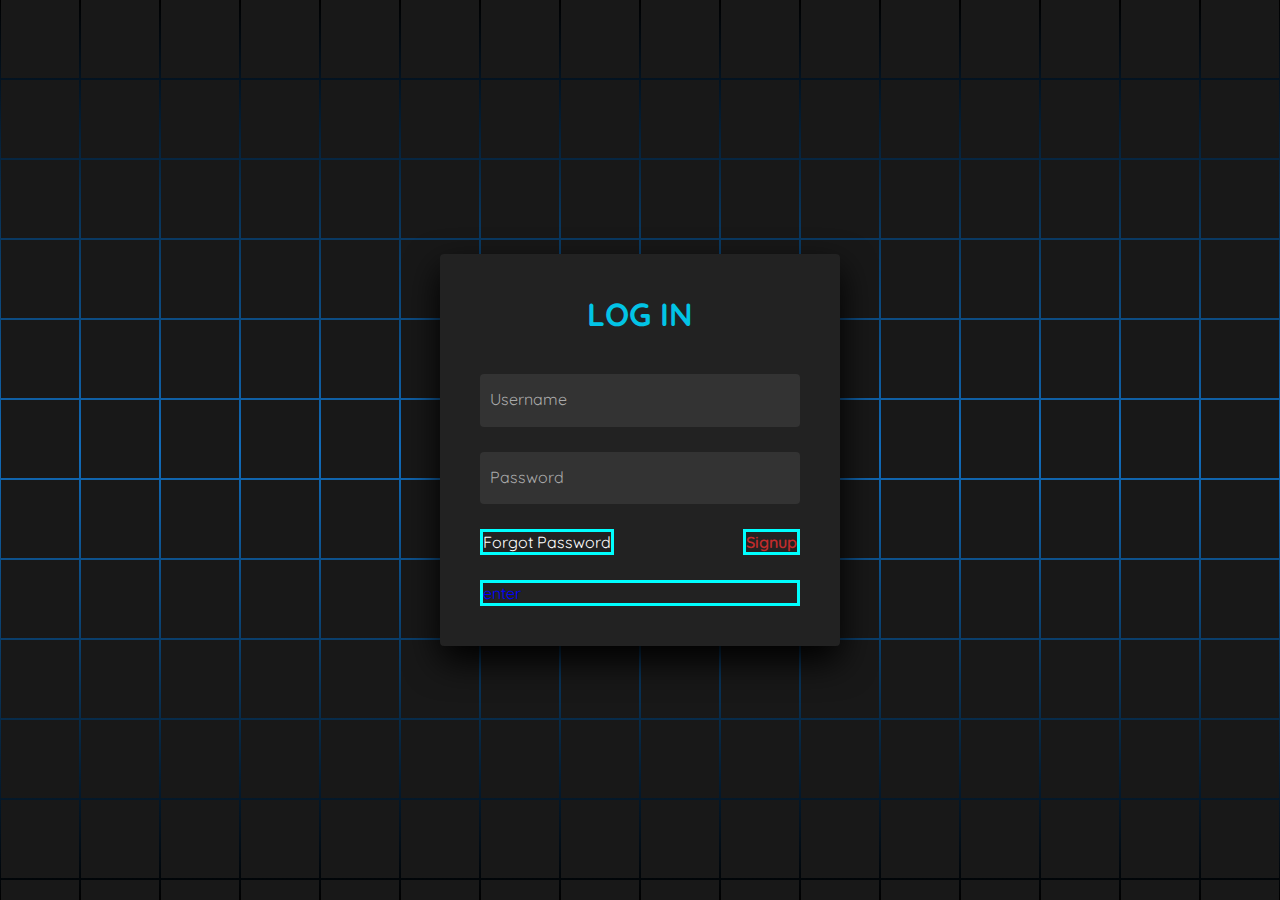
<file: index.html>
<!DOCTYPE html>
<html lang="en" >
<head>
  <meta charset="UTF-8">
  <title>log in to Z.C.S</title>
  <link rel="stylesheet" href="login.css">

</head>
<body>
<!-- partial:index.partial.html -->
<!doctype html>

<html lang="en"> 

 <head> 

  <meta charset="UTF-8"> 

  <title>login &amp; CSS Only</title> 

  <link rel="stylesheet" href="login.css"> 

 </head> 

 <body> <!-- partial:index.partial.html --> 

  <section> <span></span> <span></span> <span></span> <span></span> <span></span> <span></span> <span></span> <span></span> <span></span> <span></span> <span></span> <span></span> <span></span> <span></span> <span></span> <span></span> <span></span> <span></span> <span></span> <span></span> <span></span> <span></span> <span></span> <span></span> <span></span> <span></span> <span></span> <span></span> <span></span> <span></span> <span></span> <span></span> <span></span> <span></span> <span></span> <span></span> <span></span> <span></span> <span></span> <span></span> <span></span> <span></span> <span></span> <span></span> <span></span> <span></span> <span></span> <span></span> <span></span> <span></span> <span></span> <span></span> <span></span> <span></span> <span></span> <span></span> <span></span> <span></span> <span></span> <span></span> <span></span> <span></span> <span></span> <span></span> <span></span> <span></span> <span></span> <span></span> <span></span> <span></span> <span></span> <span></span> <span></span> <span></span> <span></span> <span></span> <span></span> <span></span> <span></span> <span></span> <span></span> <span></span> <span></span> <span></span> <span></span> <span></span> <span></span> <span></span> <span></span> <span></span> <span></span> <span></span> <span></span> <span></span> <span></span> <span></span> <span></span> <span></span> <span></span> <span></span> <span></span> <span></span> <span></span> <span></span> <span></span> <span></span> <span></span> <span></span> <span></span> <span></span> <span></span> <span></span> <span></span> <span></span> <span></span> <span></span> <span></span> <span></span> <span></span> <span></span> <span></span> <span></span> <span></span> <span></span> <span></span> <span></span> <span></span> <span></span> <span></span> <span></span> <span></span> <span></span> <span></span> <span></span> <span></span> <span></span> <span></span> <span></span> <span></span> <span></span> <span></span> <span></span> <span></span> <span></span> <span></span> <span></span> <span></span> <span></span> <span></span> <span></span> <span></span> <span></span> <span></span> <span></span> <span></span> <span></span> <span></span> <span></span> <span></span> <span></span> <span></span> <span></span> <span></span> <span></span> <span></span> <span></span> <span></span> <span></span> <span></span> <span></span> <span></span> <span></span> <span></span> <span></span> <span></span> <span></span> <span></span> <span></span> <span></span> <span></span> <span></span> <span></span> <span></span> <span></span> <span></span> <span></span> <span></span> <span></span> <span></span> <span></span> <span></span> <span></span> <span></span> <span></span> <span></span> <span></span> <span></span> <span></span> <span></span> <span></span> <span></span> <span></span> <span></span> <span></span> <span></span> <span></span> <span></span> <span></span> <span></span> <span></span> <span></span> <span></span> <span></span> <span></span> <span></span> <span></span> <span></span> <span></span> <span></span> <span></span> <span></span> <span></span> <span></span> <span></span> <span></span> <span></span> <span></span> <span></span> <span></span> <span></span> <span></span> <span></span> <span></span> <span></span> <span></span> <span></span> <span></span> <span></span> <span></span> <span></span> <span></span> <span></span> <span></span> <span></span> <span></span> <span></span> <span></span> <span></span> <span></span> <span></span> <span></span> <span></span> <span></span> <span></span> <span></span> <span></span> <span></span> <span></span> <span></span> <span></span> 

   <div class="signin"> 

    <div class="content"> 

     <h2>log in</h2> 

     <div class="form"> 

      <div class="inputBox"> 

       <input type="text" required> <i>Username</i> 

      </div> 

      <div class="inputBox"> 

       <input type="password" required> <i>Password</i> 

      </div> 

      <div class="links"> <a href="SENDER.html">Forgot Password</a> <a href="regester.html">Signup</a> 

      </div> 

      <div class="inputBox"> 

       <a href="INTRO.HTML" class="links" style="text-align: center;"> enter</a> 

      </div> 

     </div> 

    </div> 

   </div> 
 <H4> STARTED IN 2025</H4>
  </section> <!-- partial --> 

 </body>

</html>
<!-- partial -->
  
</body>
</html>
</file>
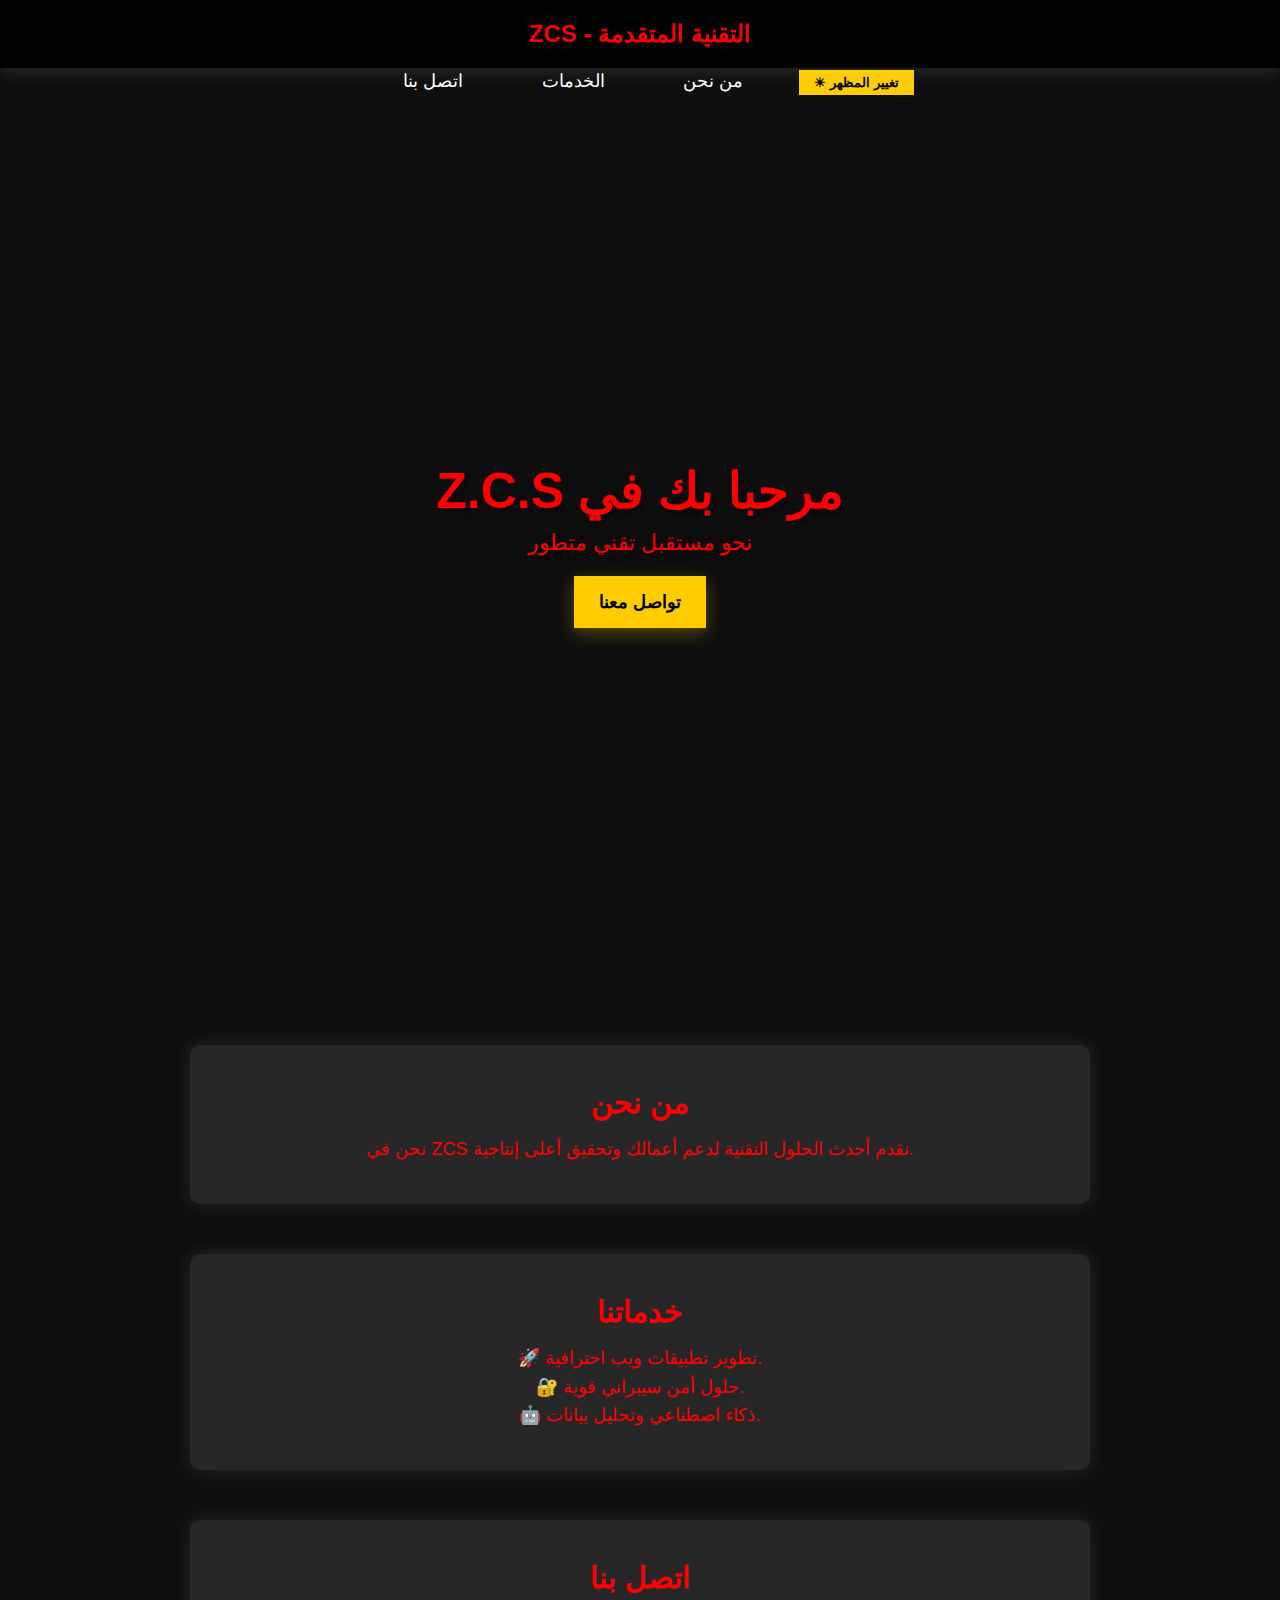
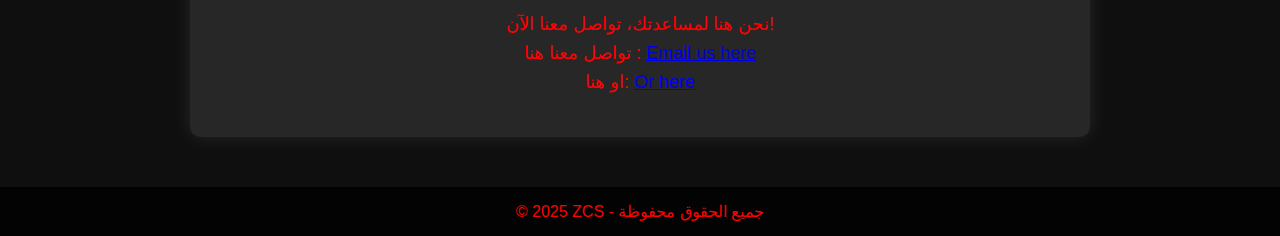
<file: INTRO.HTML>
<!DOCTYPE html>
<html lang="ar">
<head>
    <meta charset="UTF-8">
    <meta name="viewport" content="width=device-width, initial-scale=1.0">
    <link rel="stylesheet" href="style.css">
    <title>ZCS - شركة التقنية المتقدمة</title>
     
</head>
<body>

    <header>ZCS - التقنية المتقدمة</header>

    <nav>
        <a href="#about">من نحن</a>
        <a href="#services">الخدمات</a>
        <a href="#contact">اتصل بنا</a>
        <button onclick="toggleDarkMode()" style="margin-left: 15px; padding: 5px 15px; background: #ffcc00; border: none; cursor: pointer; font-weight: bold;">
            ☀ تغيير المظهر
        </button>
    </nav>

    <div class="hero">
        <h1>Z.C.S مرحبا بك في </h1>
        <p>نحو مستقبل تقني متطور</p>
        <button onclick="scrollToContact()">تواصل معنا</button>
    </div>

    <div class="container" id="about">
        <h2>من نحن</h2>
        <p>نحن في ZCS نقدم أحدث الحلول التقنية لدعم أعمالك وتحقيق أعلى إنتاجية.</p>
    </div>

    <div class="container" id="services">
        <h2>خدماتنا</h2>
        <p>🚀 تطوير تطبيقات ويب احترافية.</p>
        <p>🔐 حلول أمن سيبراني قوية.</p>
        <p>🤖 ذكاء اصطناعي وتحليل بيانات.</p>
    </div>

    <div class="container" id="contact">
        <h2>اتصل بنا</h2>
        <p>نحن هنا لمساعدتك، تواصل معنا الآن!</p>
        <p>تواصل معنا هنا : <a href="tel:aliprogramer96@gmail.com">Email us here </a></p>
        <p> او هنا:  <a href="tel:tarekmojahed4@gamil.com ">Or here</a></p> 
    </div>

    <footer>
        &copy; 2025 ZCS - جميع الحقوق محفوظة
    </footer>

    <script>
        function scrollToContact() {
            document.getElementById('contact').scrollIntoView({ behavior: 'smooth' });
        }

        function toggleDarkMode() {
            document.body.classList.toggle("dark-mode");
            let button = document.querySelector("nav button");
            if (document.body.classList.contains("dark-mode")) {
                button.innerHTML = "🌙 الوضع الليلي";
            } else {
                button.innerHTML = "☀ تغيير المظهر";
            }
        }
    </script>

</body>
</html>
</file>
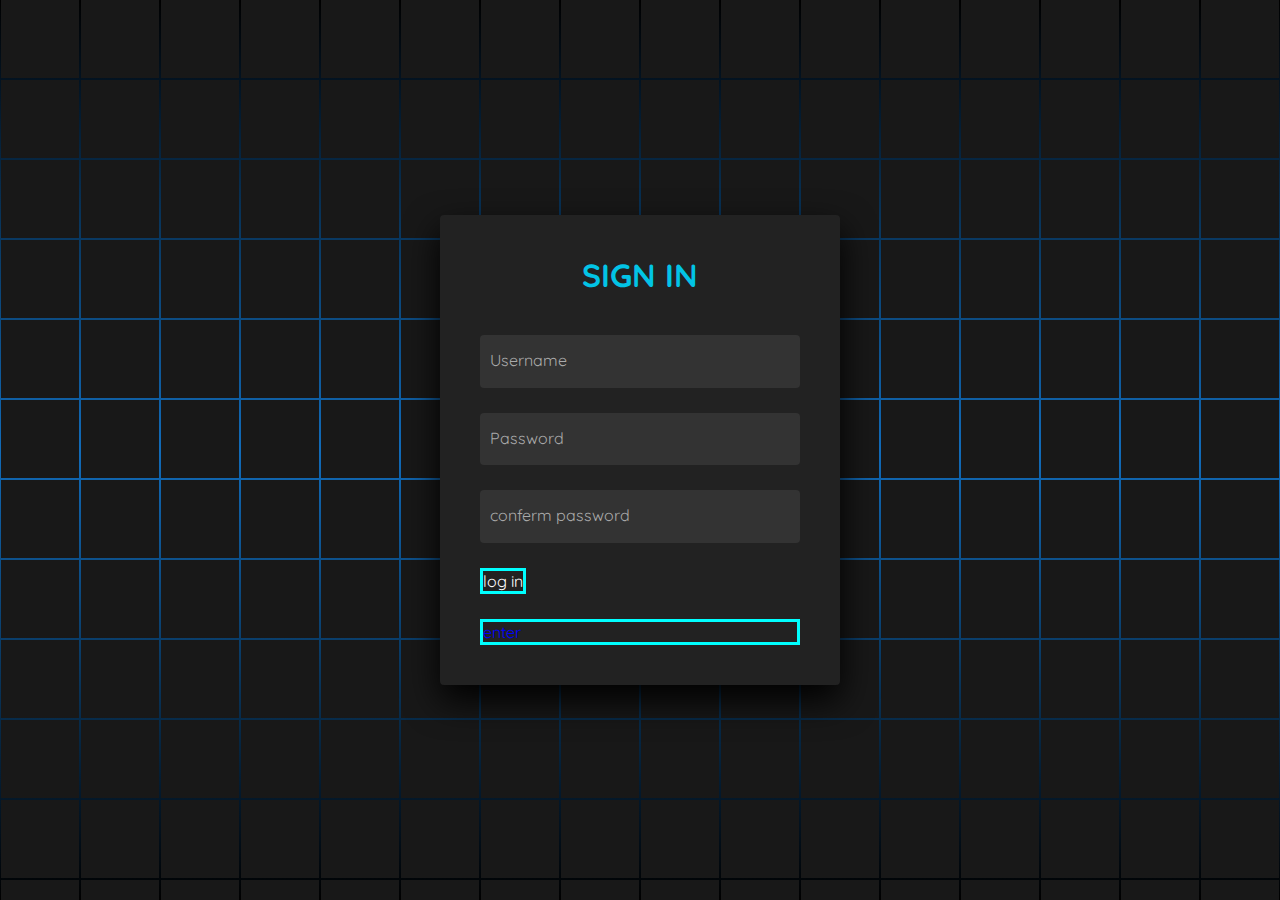
<file: regester.html>
<!DOCTYPE html>
<html lang="en" >
<head>
  <meta charset="UTF-8">
  <title>log in to Z.C.S</title>
  <link rel="stylesheet" href="login.css">

</head>
<body>
<!-- partial:index.partial.html -->
<!doctype html>

<html lang="en"> 

 <head> 

  <meta charset="UTF-8"> 

  <title> create new account &amp; CSS Only</title> 

  <link rel="stylesheet" href="login.css"> 

 </head> 

 <body> <!-- partial:index.partial.html --> 

  <section> <span></span> <span></span> <span></span> <span></span> <span></span> <span></span> <span></span> <span></span> <span></span> <span></span> <span></span> <span></span> <span></span> <span></span> <span></span> <span></span> <span></span> <span></span> <span></span> <span></span> <span></span> <span></span> <span></span> <span></span> <span></span> <span></span> <span></span> <span></span> <span></span> <span></span> <span></span> <span></span> <span></span> <span></span> <span></span> <span></span> <span></span> <span></span> <span></span> <span></span> <span></span> <span></span> <span></span> <span></span> <span></span> <span></span> <span></span> <span></span> <span></span> <span></span> <span></span> <span></span> <span></span> <span></span> <span></span> <span></span> <span></span> <span></span> <span></span> <span></span> <span></span> <span></span> <span></span> <span></span> <span></span> <span></span> <span></span> <span></span> <span></span> <span></span> <span></span> <span></span> <span></span> <span></span> <span></span> <span></span> <span></span> <span></span> <span></span> <span></span> <span></span> <span></span> <span></span> <span></span> <span></span> <span></span> <span></span> <span></span> <span></span> <span></span> <span></span> <span></span> <span></span> <span></span> <span></span> <span></span> <span></span> <span></span> <span></span> <span></span> <span></span> <span></span> <span></span> <span></span> <span></span> <span></span> <span></span> <span></span> <span></span> <span></span> <span></span> <span></span> <span></span> <span></span> <span></span> <span></span> <span></span> <span></span> <span></span> <span></span> <span></span> <span></span> <span></span> <span></span> <span></span> <span></span> <span></span> <span></span> <span></span> <span></span> <span></span> <span></span> <span></span> <span></span> <span></span> <span></span> <span></span> <span></span> <span></span> <span></span> <span></span> <span></span> <span></span> <span></span> <span></span> <span></span> <span></span> <span></span> <span></span> <span></span> <span></span> <span></span> <span></span> <span></span> <span></span> <span></span> <span></span> <span></span> <span></span> <span></span> <span></span> <span></span> <span></span> <span></span> <span></span> <span></span> <span></span> <span></span> <span></span> <span></span> <span></span> <span></span> <span></span> <span></span> <span></span> <span></span> <span></span> <span></span> <span></span> <span></span> <span></span> <span></span> <span></span> <span></span> <span></span> <span></span> <span></span> <span></span> <span></span> <span></span> <span></span> <span></span> <span></span> <span></span> <span></span> <span></span> <span></span> <span></span> <span></span> <span></span> <span></span> <span></span> <span></span> <span></span> <span></span> <span></span> <span></span> <span></span> <span></span> <span></span> <span></span> <span></span> <span></span> <span></span> <span></span> <span></span> <span></span> <span></span> <span></span> <span></span> <span></span> <span></span> <span></span> <span></span> <span></span> <span></span> <span></span> <span></span> <span></span> <span></span> <span></span> <span></span> <span></span> <span></span> <span></span> <span></span> <span></span> <span></span> <span></span> <span></span> <span></span> <span></span> <span></span> <span></span> <span></span> <span></span> <span></span> <span></span> <span></span> <span></span> <span></span> <span></span> <span></span> <span></span> <span></span> <span></span> <span></span> <span></span> <span></span> <span></span> 

   <div class="signin"> 

    <div class="content"> 

     <h2>Sign In</h2> 

     <div class="form"> 

      <div class="inputBox"> 

       <input type="text" required> <i>Username</i> 

      </div> 

      <div class="inputBox"  > 

       <input type="password" required> <i>Password</i> 


      </div>
      <div class="inputBox">
        <input type="password" required> <i>conferm password</i>
        
      </div>

      <div class="links">   <a href="index.html">log in</a> 

      </div> 

      <div class="inputBox"> 

        <a href="INTRO.HTML" class="links" style="text-align: center;"> enter</a> 

      </div> 

     </div> 

    </div> 

   </div> 

  </section> <!-- partial --> 

 </body>

</html>
<!-- partial -->
  
</body>
</html>
</file>
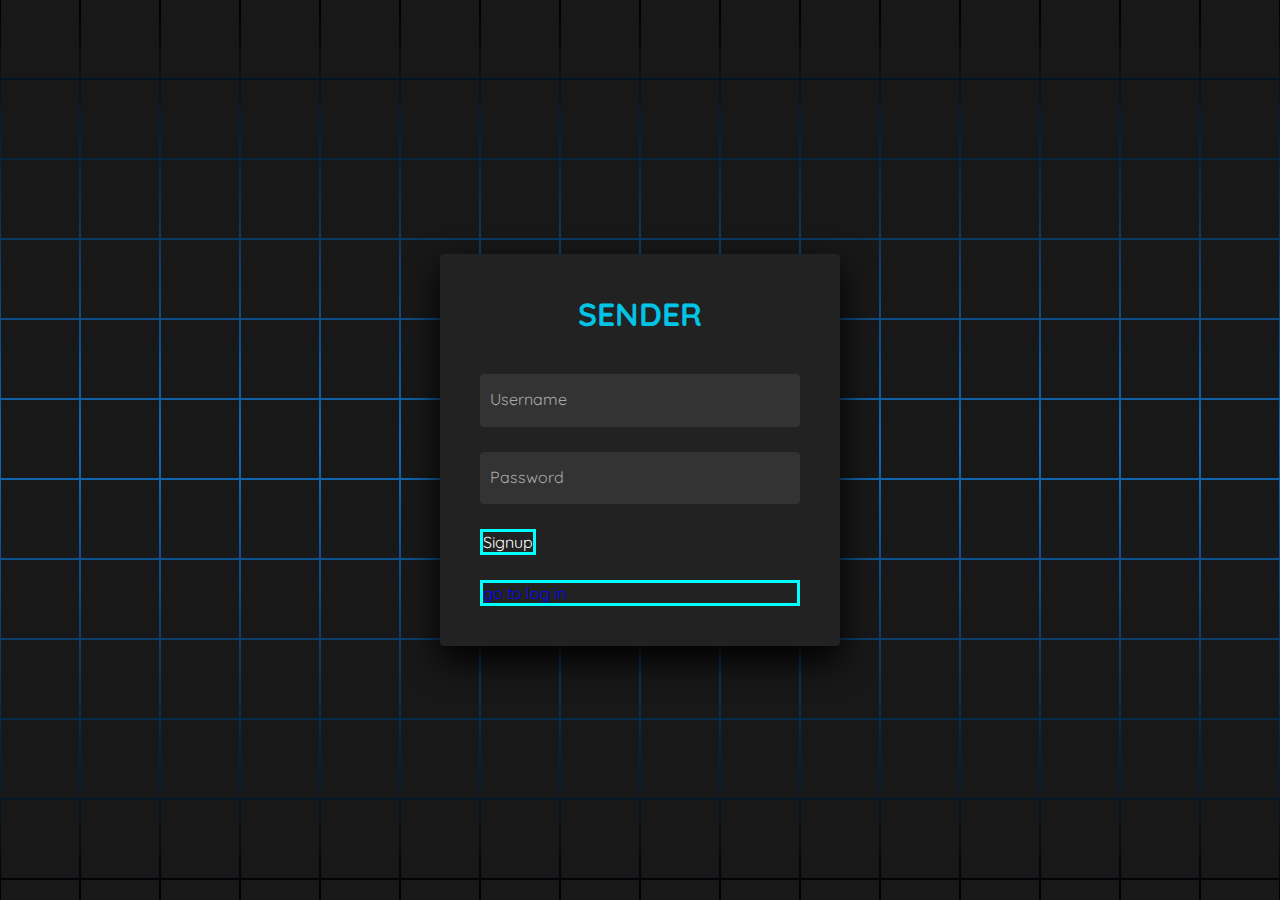
<file: SENDER.html>
<!DOCTYPE html>
<html lang="en" >
<head>
  <meta charset="UTF-8">
  <title>log in to Z.C.S</title>
  <link rel="stylesheet" href="login.css">

</head>
<body>
<!-- partial:index.partial.html -->
<!doctype html>

<html lang="en"> 

 <head> 

  <meta charset="UTF-8"> 

  <title>send &amp; CSS Only</title> 

  <link rel="stylesheet" href="login.css"> 

 </head> 

 <body> <!-- partial:index.partial.html --> 

  <section> <span></span> <span></span> <span></span> <span></span> <span></span> <span></span> <span></span> <span></span> <span></span> <span></span> <span></span> <span></span> <span></span> <span></span> <span></span> <span></span> <span></span> <span></span> <span></span> <span></span> <span></span> <span></span> <span></span> <span></span> <span></span> <span></span> <span></span> <span></span> <span></span> <span></span> <span></span> <span></span> <span></span> <span></span> <span></span> <span></span> <span></span> <span></span> <span></span> <span></span> <span></span> <span></span> <span></span> <span></span> <span></span> <span></span> <span></span> <span></span> <span></span> <span></span> <span></span> <span></span> <span></span> <span></span> <span></span> <span></span> <span></span> <span></span> <span></span> <span></span> <span></span> <span></span> <span></span> <span></span> <span></span> <span></span> <span></span> <span></span> <span></span> <span></span> <span></span> <span></span> <span></span> <span></span> <span></span> <span></span> <span></span> <span></span> <span></span> <span></span> <span></span> <span></span> <span></span> <span></span> <span></span> <span></span> <span></span> <span></span> <span></span> <span></span> <span></span> <span></span> <span></span> <span></span> <span></span> <span></span> <span></span> <span></span> <span></span> <span></span> <span></span> <span></span> <span></span> <span></span> <span></span> <span></span> <span></span> <span></span> <span></span> <span></span> <span></span> <span></span> <span></span> <span></span> <span></span> <span></span> <span></span> <span></span> <span></span> <span></span> <span></span> <span></span> <span></span> <span></span> <span></span> <span></span> <span></span> <span></span> <span></span> <span></span> <span></span> <span></span> <span></span> <span></span> <span></span> <span></span> <span></span> <span></span> <span></span> <span></span> <span></span> <span></span> <span></span> <span></span> <span></span> <span></span> <span></span> <span></span> <span></span> <span></span> <span></span> <span></span> <span></span> <span></span> <span></span> <span></span> <span></span> <span></span> <span></span> <span></span> <span></span> <span></span> <span></span> <span></span> <span></span> <span></span> <span></span> <span></span> <span></span> <span></span> <span></span> <span></span> <span></span> <span></span> <span></span> <span></span> <span></span> <span></span> <span></span> <span></span> <span></span> <span></span> <span></span> <span></span> <span></span> <span></span> <span></span> <span></span> <span></span> <span></span> <span></span> <span></span> <span></span> <span></span> <span></span> <span></span> <span></span> <span></span> <span></span> <span></span> <span></span> <span></span> <span></span> <span></span> <span></span> <span></span> <span></span> <span></span> <span></span> <span></span> <span></span> <span></span> <span></span> <span></span> <span></span> <span></span> <span></span> <span></span> <span></span> <span></span> <span></span> <span></span> <span></span> <span></span> <span></span> <span></span> <span></span> <span></span> <span></span> <span></span> <span></span> <span></span> <span></span> <span></span> <span></span> <span></span> <span></span> <span></span> <span></span> <span></span> <span></span> <span></span> <span></span> <span></span> <span></span> <span></span> <span></span> <span></span> <span></span> <span></span> <span></span> <span></span> <span></span> <span></span> <span></span> <span></span> <span></span> <span></span> <span></span> <span></span> 

   <div class="signin"> 

    <div class="content"> 

     <h2>SENDER</h2> 

     <div class="form"> 

      <div class="inputBox"> 

       <input type="text" required> <i>Username</i> 

      </div> 

      <div class="inputBox"> 

       <input type="password" required> <i>Password</i> 

      </div> 

      <div class="links">  <a href="regester.html">Signup</a> 

      </div> 

      <div class="inputBox"> 

        <a href="login.html" class="links" style="text-align: center;"> go to log in</a> 

      </div> 

     </div> 

    </div> 

   </div> 

  </section> <!-- partial --> 

 </body>

</html>
<!-- partial -->
  
</body>
</html>
</file>
<file: login.css>
@import url('https://fonts.googleapis.com/css2?family=Quicksand:wght@300;400;500;600;700&display=swap');
*
{
  margin: 0;
  padding: 0;
  box-sizing: border-box;
  font-family: 'Quicksand', sans-serif;
}
body 
{
  display: flex;
  justify-content: center;
  align-items: center;
  min-height: 100vh;
  background: #000;
}
section 
{
  position: absolute;
  width: 100vw;
  height: 100vh;
  display: flex;
  justify-content: center;
  align-items: center;
  gap: 2px;
  flex-wrap: wrap;
  overflow: hidden;
}
section::before 
{
  content: '';
  position: absolute;
  width: 100%;
  height: 100%;
  background: linear-gradient(#000,rgb(17, 107, 185),#000);
  animation: animate 5s linear infinite;
}
@keyframes animate 
{
  0%
  {
    transform: translateY(-100%);
  }
  100%
  {
    transform: translateY(100%);
  }
}
section span 
{
  position: relative;
  display: block;
  width: calc(6.25vw - 2px);
  height: calc(6.25vw - 2px);
  background: #181818;
  z-index: 2;
  transition: 1.5s;
}
section span:hover 
{
  background: rgb(4, 140, 224);
  transition: 0s;
}

section .signin
{
  position: absolute;
  width: 400px;
  background: #222;  
  z-index: 1000;
  display: flex;
  justify-content: center;
  align-items: center;
  padding: 40px;
  border-radius: 4px;
  box-shadow: 0 15px 35px rgba(0,0,0,9);
}
section .signin .content 
{
  position: relative;
  width: 100%;
  display: flex;
  justify-content: center;
  align-items: center;
  flex-direction: column;
  gap: 40px;
}
section .signin .content h2 
{
  font-size: 2em;
  color: rgb(2, 196, 230);
  text-transform: uppercase;
}
section .signin .content .form 
{
  width: 100%;
  display: flex;
  flex-direction: column;
  gap: 25px;
}
section .signin .content .form .inputBox
{
  position: relative;
  width: 100%;
}
section .signin .content .form .inputBox input 
{
  position: relative;
  width: 100%;
  background: #333;
  border: none;
  outline: none;
  padding: 25px 10px 7.5px;
  border-radius: 4px;
  color: #fff;
  font-weight: 500;
  font-size: 1em;
}
section .signin .content .form .inputBox i 
{
  position: absolute;
  left: 0;
  padding: 15px 10px;
  font-style: normal;
  color: #aaa;
  transition: 0.5s;
  pointer-events: none;
}
.signin .content .form .inputBox input:focus ~ i,
.signin .content .form .inputBox input:valid ~ i
{
  transform: translateY(-7.5px);
  font-size: 0.8em;
  color: #fff;
}
.signin .content .form .links 
{
  position: relative;
  width: 100%;
  display: flex;
  justify-content: space-between;
}
.signin .content .form .links a 
{
  color: #fff;
  text-decoration: none;
}
.signin .content .form .links a:nth-child(2)
{
  color: rgb(194, 44, 44);
  font-weight: 600;
}
.signin .content .form .inputBox input[type="submit"]
{
  padding: 10px;
  background: rgb(208, 222, 6);
  color: #000;
  font-weight: 600;
  font-size: 1.35em;
  letter-spacing: 0.05em;
  cursor: pointer;
}
input[type="submit"]:active
{
  opacity: 0.6;
}
@media (max-width: 900px)
{
  section span 
  {
    width: calc(10vw - 2px);
    height: calc(10vw - 2px);
  }
}
@media (max-width: 600px)
{
  section span 
  {
    width: calc(20vw - 2px);
    height: calc(20vw - 2px);
  }
}


  a{
    text-decoration: none;
    border: solid;
    border-color: aqua;
    color: blue;
     
} 
a:hover{
    color: red;
    transition: 2s;
}
</file>
<file: style.css>
* {
    margin: 0;
    padding: 0;
    box-sizing: border-box;
    font-family: 'Arial', sans-serif;
    scroll-behavior: smooth;
}

body {
    background: #0f0f0f;
    color:  red ;
    text-align: center;
    transition: 0.5s;
}

header {
    background: rgba(0, 0, 0, 0.8);
    position: fixed;
    width: 100%;
    top: 0;
    left: 0;
    padding: 20px 0;
    font-size: 24px;
    font-weight: bold;
    text-transform: uppercase;
    box-shadow: 0 5px 15px rgba(255, 255, 255, 0.1);
    z-index: 1000;
}

nav {
    margin-top: 70px;
}
nav a {
    text-decoration: none;
    color: white;
    font-size: 18px;
    margin: 15px;
    padding: 10px 20px;
    border: 2px solid transparent;
    transition: 0.3s;
}
nav a:hover {
    border-bottom: 2px solid #ffcc00;
}

.hero {
    height: 100vh;
    background: url('https://source.unsplash.com/1600x900/?technology,future') center/cover;
    display: flex;
    justify-content: center;
    align-items: center;
    flex-direction: column;
    text-shadow: 2px 2px 10px rgba(0, 0, 0, 0.7);
    animation: fadeIn 2s ease-in-out;
}

@keyframes fadeIn {
    from { opacity: 0; transform: translateY(-20px); }
    to { opacity: 1; transform: translateY(0); }
}

.hero h1 {
    font-size: 50px;
    margin-bottom: 10px;
    animation: glow 2s infinite alternate;
}

@keyframes glow {
    from { text-shadow: 0 0 10px #ffcc00; }
    to { text-shadow: 0 0 20px #ffcc00, 0 0 30px #ff6600; }
}

.hero p {
    font-size: 22px;
    margin-bottom: 20px;
}

.hero button {
    background: #ffcc00;
    color: black;
    padding: 15px 25px;
    border: none;
    cursor: pointer;
    font-size: 18px;
    font-weight: bold;
    transition: 0.3s;
    box-shadow: 0 5px 15px rgba(255, 204, 0, 0.3);
}

.hero button:hover {
    background: #ff9900;
    transform: scale(1.1);
}

.container {
    max-width: 900px;
    margin: 50px auto;
    padding: 40px;
    background: rgba(255, 255, 255, 0.1);
    box-shadow: 0 0 20px rgba(255, 255, 255, 0.1);
    border-radius: 10px;
    transition: 0.3s;
}

.container:hover {
    transform: scale(1.02);
}

.container h2 {
    font-size: 30px;
    margin-bottom: 15px;
}

.container p {
    font-size: 18px;
    line-height: 1.6;
}

.dark-mode {
    background: white;
    color: black;
}

.dark-mode header {
    background: rgba(255, 255, 255, 0.9);
    color: black;
}

.dark-mode .hero {
    background: url('https://source.unsplash.com/1600x900/?light,technology') center/cover;
}

.dark-mode .hero h1 {
    text-shadow: 0 0 10px #333;
}

footer {
    background: rgba(0, 0, 0, 0.8);
    padding: 15px;
    margin-top: 30px;
    font-size: 16px;
}
</file>
